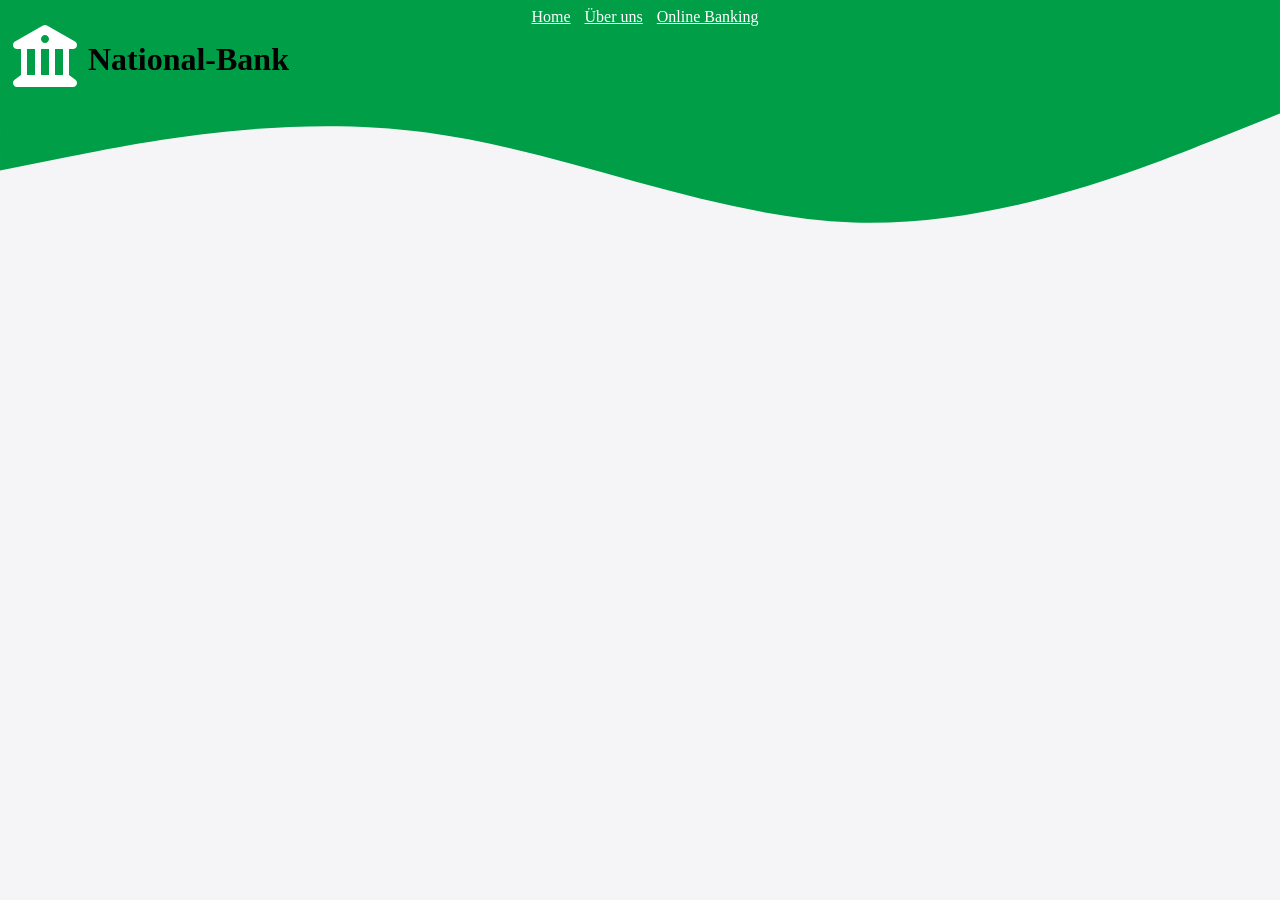
<file: National-Bank Essen Projekt/index.html>
<!DOCTYPE html>
<html lang="de">
<head>
    <meta charset="UTF-8">
    <meta name="viewport" content="width=device-width, initial-scale=1.0">
    <title>National-Bank</title>
    <style>
        .Überschrift {padding-left: 250px;
            padding-bottom: 250px}
        .Überschrift {    color:#000;}
        body{background-color:#f5f5f8 ;}
        .wave{
            position: absolute;
            left:0;
            top:0;
            z-index: -1;}
            .Überschrift{
                margin-left: -170px;
                margin-top: 15px;
            }
        .banklogo{
            width:80px;}
       .banklogo {
    position: absolute;
    top: 15px;
    left: 5px;}
    a {
        color:white;}
        a{text-align: center;}
        .links{text-align: center
        ;}
a{margin-left: 10px;}
        
    
        

     
      

    </style>
</head>
<body>
<div class="links">
<a href="index.html">Home</a>
<a href="Über-uns/index2.html">Über uns</a>
<a href="online-banking/index1.html">Online Banking</a>
 </div>
<h1 class="Überschrift">National-Bank</h1>
<img class="wave" 
src="img/wave (1).svg" alt="none">
<img class="banklogo" src="img/icon.svg" alt="none">

</body>
</html>
</file>
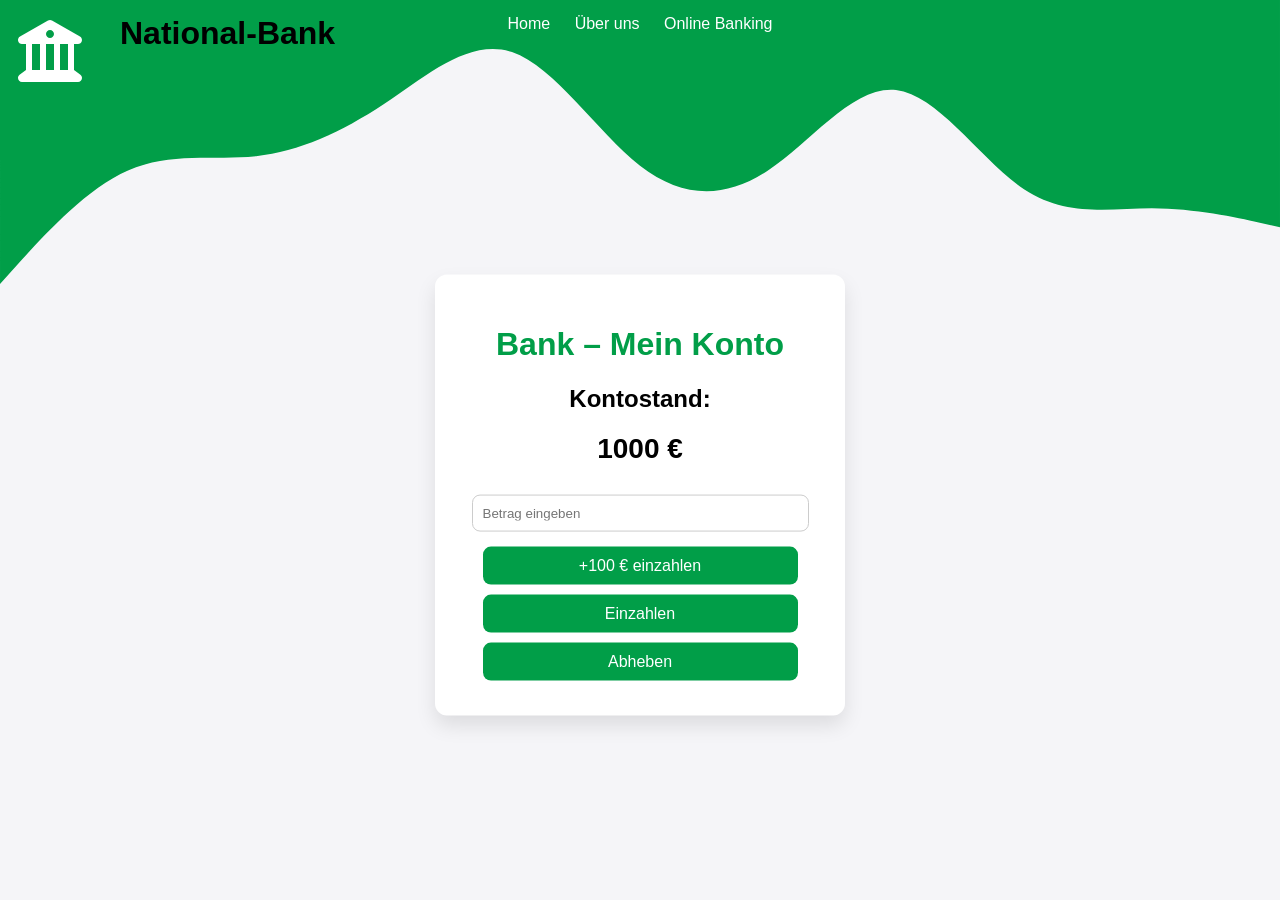
<file: National-Bank Essen Projekt/online-banking/index1.html>
<!DOCTYPE html>
<html lang="de">
<head>
<meta charset="UTF-8">
<meta name="viewport" content="width=device-width, initial-scale=1.0">
<title>National-Bank</title>

<style>
body {
  font-family: Arial, sans-serif;
  background-color: #f5f5f8;
  margin: 0;
}

/* LINKS / NAVBAR */
.links {
  text-align: center;
  margin-top: 15px;
}

.links a {
  margin: 0 10px;
  color: white;
  text-decoration: none;
}

/* ÜBERSCHRIFT */
.Überschrift {
  position: absolute;
  top: 15px;
  left: 120px;
  color: #000;
  margin: 0;
}

/* LOGO */
.banklogo {
  position: absolute;
  top: 10px;
  left: 10px;
  width: 80px;
}

/* HINTERGRUND WAVE */
.wave {
  position: absolute;
  left: 0;
  top: 0;
  z-index: -1;
}

/* BANK BOX MITTE */
.container {
  background: white;
  padding: 30px;
  border-radius: 12px;
  width: 350px;
  box-shadow: 0 10px 20px rgba(0,0,0,0.1);
  text-align: center;

  position: absolute;
  top: 55%;
  left: 50%;
  transform: translate(-50%, -50%);
}

h1 {
  color: #019E48;
}

#balance {
  font-size: 28px;
  font-weight: bold;
  margin: 20px 0;
}

input {
  width: 90%;
  padding: 10px;
  margin: 10px 0;
  border: 1px solid #ccc;
  border-radius: 8px;
}

button {
  width: 90%;
  padding: 10px;
  margin: 5px 0;
  border: none;
  border-radius: 8px;
  background-color: #019E48;
  color: white;
  font-size: 16px;
  cursor: pointer;
}

button:hover {
  background-color: #016f34;
}
</style>

</head>
<body>

<div class="links">
  <a href="../index.html">Home</a>
  <a href="../Über-uns/index2.html">Über uns</a>
  <a href="index1.html">Online Banking</a>
</div>

<h1 class="Überschrift">National-Bank</h1>
<img class="banklogo" src="icon3.svg">
<img class="wave" src="wave (3).svg">

<!-- BANKING BOX -->
<div class="container">

  <h1>Bank – Mein Konto</h1>

  <h2>Kontostand:</h2>
  <p id="balance">1000 €</p>

  <input type="number" id="amount" placeholder="Betrag eingeben">

  <button onclick="addMoney()">+100 € einzahlen</button>
  <button onclick="addCustomMoney()">Einzahlen</button>
  <button onclick="withdrawMoney()">Abheben</button>

</div>

<!-- JAVASCRIPT -->
<script>
let balance = 1000;

function addMoney() {
  balance += 100;
  document.getElementById("balance").innerText = balance + " €";
}

function addCustomMoney() {
  let amount = Number(document.getElementById("amount").value);
  balance += amount;
  document.getElementById("balance").innerText = balance + " €";
}

function withdrawMoney() {
  let amount = Number(document.getElementById("amount").value);

  if (amount <= 0) {
    alert("Bitte gültigen Betrag eingeben!");
    return;
  }

  balance -= amount;
  document.getElementById("balance").innerText = balance + " €";
}
</script>

</body>
</html>
</file>
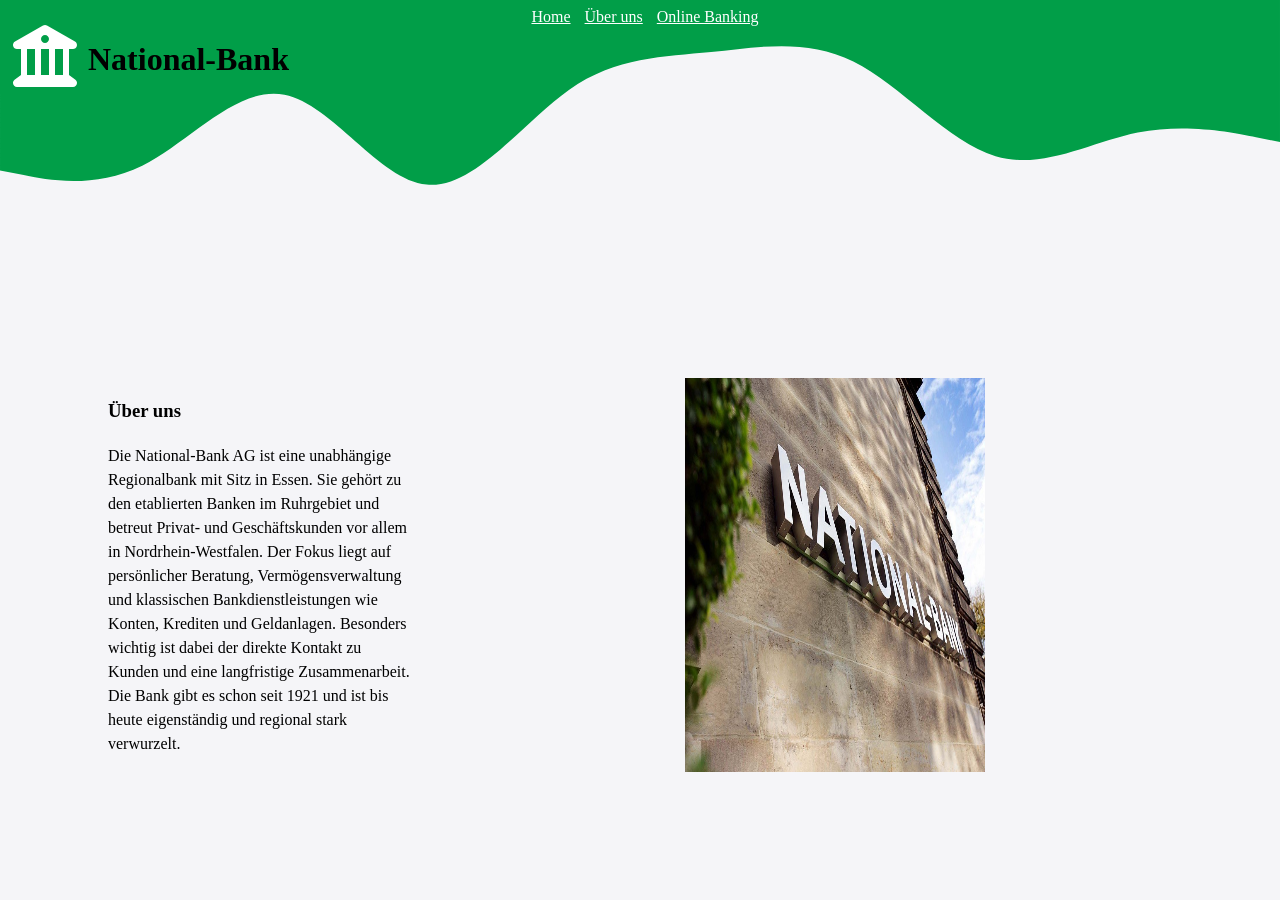
<file: National-Bank Essen Projekt/Über-uns/index2.html>
<!DOCTYPE html>
<html lang="de">
<head>
    <meta charset="UTF-8">
    <meta name="viewport" content="width=device-width, initial-scale=1.0">
    <title>National-Bank</title>
    <style>
        .Überschrift {padding-left: 250px;
            padding-bottom: 250px}
        .Überschrift {    color:#000;}
        body{background-color:#f5f5f8 ;}
        .wave{
            position: absolute;
            left:0;
            top:0;
            z-index: -1;}
            .Überschrift{
                margin-left: -170px;
                margin-top: 15px;
            }
        .banklogo2{
            width:80px;}
       .banklogo2 {
    position: absolute;
    top: 15px;
    left: 5px;}
    a {
        color:white;}
        a{text-align: center;}
        .links{text-align: center
        ;}
a{margin-left: 10px;}

p,h3 {
  width: 50%;
  margin-left: 50px;
  text-align: left;
  line-height: 1.5;
}
.üu{
  display: flex;
  gap: 20px;
  margin-left: 50px;
  margin-top: 50px;
}

.üu img {
  width: 300px;
}

.text {
  width: 50%;
}
        
    
        

     
      

    </style>
</head>
<body>
<div class="links">
<a href="../index.html">Home</a>
<a href="index2.html">Über uns</a>
<a href="../online-banking/index1.html">Online Banking</a>
 </div>
<h1 class="Überschrift">National-Bank</h1>
<img class="wave" 
src="wave (2).svg" alt="none">
<img class="banklogo2" src="icon2.svg" alt="none">
<div class="üu">

  <div class="text">
    <h3>Über uns</h3>
    <p>
      Die National-Bank AG ist eine unabhängige Regionalbank mit Sitz in Essen. Sie gehört zu den etablierten Banken im Ruhrgebiet und betreut Privat- und Geschäftskunden vor allem in Nordrhein-Westfalen. Der Fokus liegt auf persönlicher Beratung, Vermögensverwaltung und klassischen Bankdienstleistungen wie Konten, Krediten und Geldanlagen. Besonders wichtig ist dabei der direkte Kontakt zu Kunden und eine langfristige Zusammenarbeit. Die Bank gibt es schon seit 1921 und ist bis heute eigenständig und regional stark verwurzelt.
    </p>
  </div>
<img src="nn2.jpg" alt="none">
</div>
</body>
</html>
</file>
